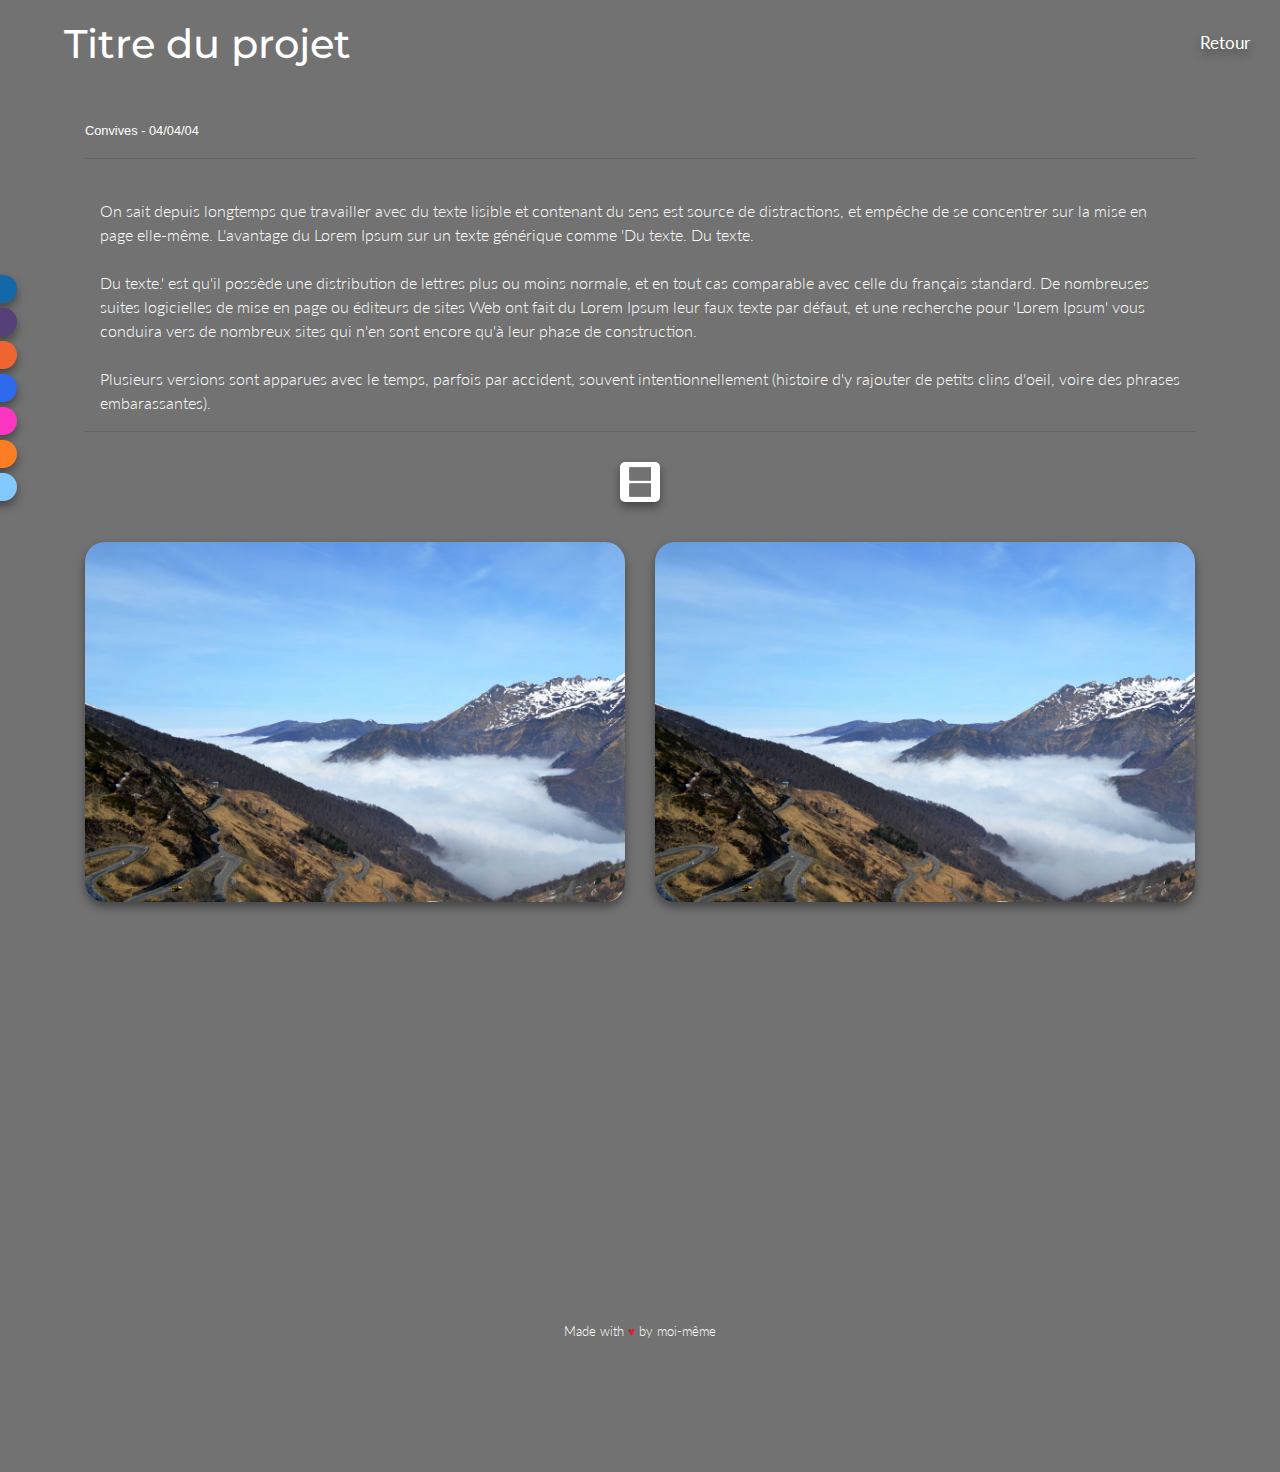
<file: projet.html>
<!DOCTYPE html>
<html>
  <head>
    <title>V6</title>
    <meta charset="utf-8">
    <meta name="description" content="Description de votre projet pour Google">
    <meta name="viewport" content="width=device-width, initial-scale=1, maximum-scale=1">
    <link href="css/bootstrap.min.css" rel="stylesheet">
    <link href="css/style.css" rel="stylesheet">
    <link href="img/favicon.png" rel="icon" type="image/png">
    <script src="js/bootstrap.min.js"></script>
    <script src="js/jquery-3.3.1.min.js"></script>
    <script src="js/scrollreveal.min.js"></script>
  </head>
  <body>
    <div id="top"></div>
    <header>
      <div class="accueil">
        <a href="index.html#projets">Retour</a>
      </div>
    </header>
    <h1 class="hehexd">Titre du projet</h1>
    <div class="tags-projets">
      <ul>
        <li class="jquery">jQuery</li>
        <li class="bootstrap">Bootstrap</li>
        <li class="html5">HTML5</li>
        <li class="css3">CSS3</li>
        <li class="Xd">Adode Xd</li>
        <li class="Ai">Illustrator</li>
        <li class="Ps">Photoshop</li>
      </ul>
    </div>
    <div class="container" style="margin-top:50px">
      <div class="hehexdleft">
        <small>Convives - 04/04/04</small>
      </div>
      <hr>
      <div class="col-md-12 hehexd">
        <br>
        <p>On sait depuis longtemps que travailler avec du texte lisible et contenant du sens est source de distractions, et empêche de se concentrer sur la mise en page elle-même. L'avantage du Lorem Ipsum sur un texte générique comme 'Du texte. Du texte.
          <br>
          <br>
          Du texte.' est qu'il possède une distribution de lettres plus ou moins normale, et en tout cas comparable avec celle du français standard. De nombreuses suites logicielles de mise en page ou éditeurs de sites Web ont fait du Lorem Ipsum leur faux texte par défaut, et une recherche pour 'Lorem Ipsum' vous conduira vers de nombreux sites qui n'en sont encore qu'à leur phase de construction.
          <br>
          <br>
          Plusieurs versions sont apparues avec le temps, parfois par accident, souvent intentionnellement (histoire d'y rajouter de petits clins d'oeil, voire des phrases embarassantes).</p>
      </div>
      <hr>
      <div class="buttdisp hehexdwow">
        <button class="dispgrid btntisma display-none">
          <svg viewBox="0 0 88 85">
            <rect x="0.5" y="0.5" width="40.65" height="24.25" rx="4" ry="4"/>
            <rect x="46.85" y="0.5" width="40.65" height="24.25" rx="4" ry="4"/>
            <rect x="0.5" y="30.25" width="40.65" height="24.25" rx="4" ry="4"/>
            <rect x="46.85" y="30.25" width="40.65" height="24.25" rx="4" ry="4"/>
            <rect x="0.5" y="60.25" width="40.65" height="24.25" rx="4" ry="4"/>
            <rect x="46.85" y="60.25" width="40.65" height="24.25" rx="4" ry="4"/>
          </svg>
        </button>
        <button class=" dispcol btntisma">
          <svg viewBox="0 0 64.99 86">
            <rect x="0.5" y="0.5" width="63.99" height="38.18" rx="4" ry="4"/>
            <rect x="0.5" y="47.32" width="63.99" height="38.18" rx="4" ry="4"/>
          </svg>
        </button>
      </div>
      <div class="row">
        <div class="col-md-6 image-projet hehexdwow">
          <img src="img/b1.jpg"  class="img-fluid" alt="">
        </div>
        <div class="col-md-6 image-projet hehexdwow">
          <img src="img/b1.jpg"  class="img-fluid" alt="">
        </div>
        <div class="col-md-6 image-projet hehexdwow">
          <img src="img/b1.jpg"  class="img-fluid" alt="">
        </div>
      </div>
    </div>
    <footer class="text-center">
      <p style="font-size:.8em">Made with <span style="color:#cc2735">&hearts;</span> by <a href="#propos">moi-même</a></p>
    </footer>
    <script src="js/plugins.js"></script>
    <script src="js/main.js"></script>
  </body>
</html>
</file>
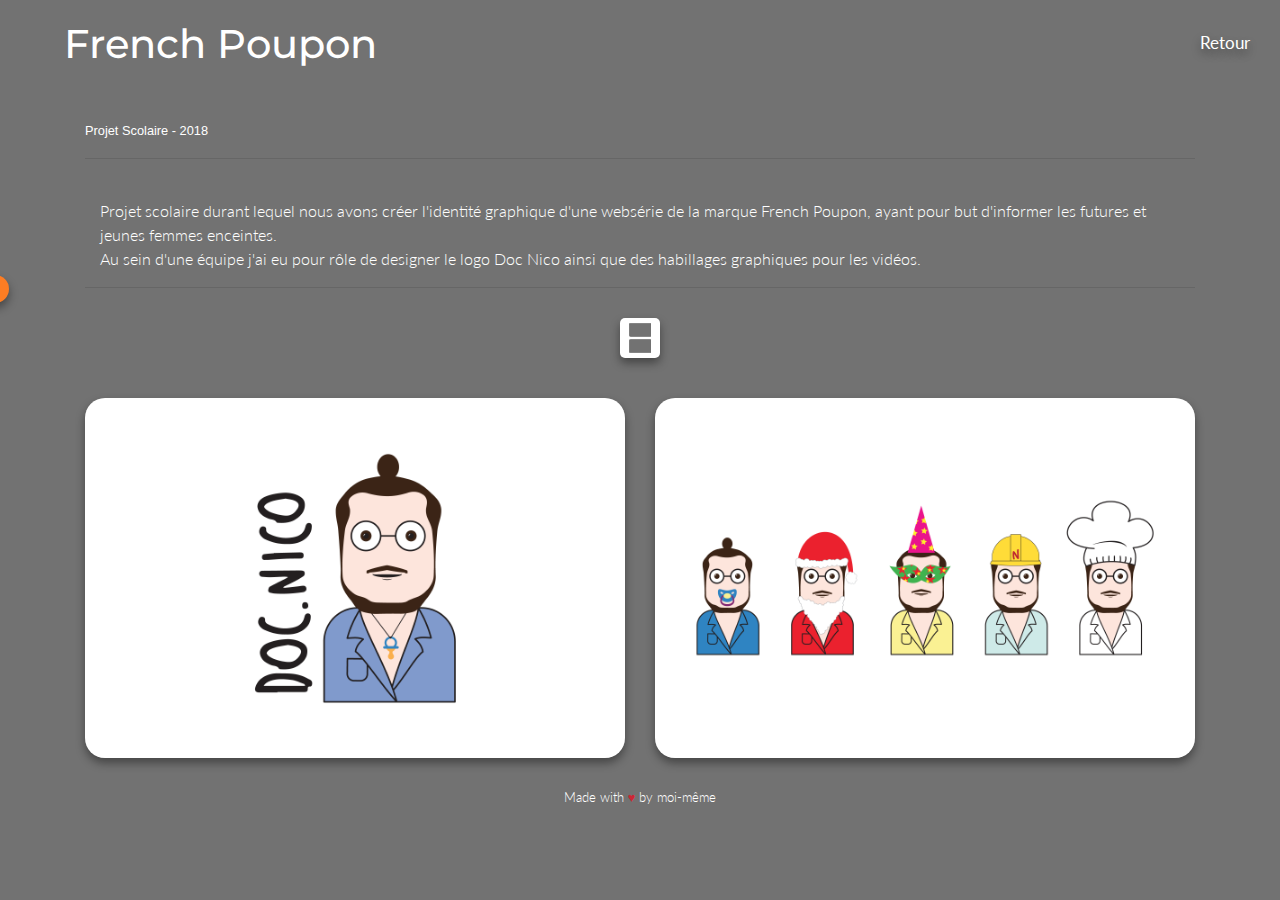
<file: projet_frenchpoupon.html>
<!DOCTYPE html>
<html>
  <head>
    <title>Mathis Jardel - French Poupon</title>
    <meta charset="utf-8">
    <meta name="description" content="">
    <meta name="viewport" content="width=device-width, initial-scale=1, maximum-scale=1">
    <link href="css/bootstrap.min.css" rel="stylesheet">
    <link href="css/style.css" rel="stylesheet">
    <link href="img/favicon.png" rel="icon" type="image/png">
    <script src="js/bootstrap.min.js"></script>
    <script src="js/jquery-3.3.1.min.js"></script>
    <script src="js/scrollreveal.min.js"></script>
  </head>
  <body>
    <div id="top"></div>
    <header>
      <div class="accueil">
        <a href="index.html">Retour</a>
      </div>
    </header>
    <h1 class="hehexd">French Poupon</h1>
    <div class="tags-projets">
      <ul>
        <li class="Ai">Illustrator</li>
      </ul>
    </div>
    <div class="container" style="margin-top:50px">
      <div class="hehexdleft">
        <small>Projet Scolaire - 2018</small>
      </div>
      <hr>
      <div class="col-md-12 hehexd">
        <br>
        <p>
          Projet scolaire durant lequel nous avons créer l'identité graphique d'une websérie de la marque French Poupon, ayant pour but d'informer les futures et jeunes femmes enceintes.
          <br>
          Au sein d'une équipe j'ai eu pour rôle de designer le logo Doc Nico ainsi que des habillages graphiques pour les vidéos.
          <br>

        </p>
      </div>
      <hr>
      <div class="buttdisp hehexdwow">
        <button class="dispgrid btntisma display-none">
          <svg viewBox="0 0 88 85">
            <rect x="0.5" y="0.5" width="40.65" height="24.25" rx="4" ry="4"/>
            <rect x="46.85" y="0.5" width="40.65" height="24.25" rx="4" ry="4"/>
            <rect x="0.5" y="30.25" width="40.65" height="24.25" rx="4" ry="4"/>
            <rect x="46.85" y="30.25" width="40.65" height="24.25" rx="4" ry="4"/>
            <rect x="0.5" y="60.25" width="40.65" height="24.25" rx="4" ry="4"/>
            <rect x="46.85" y="60.25" width="40.65" height="24.25" rx="4" ry="4"/>
          </svg>
        </button>
        <button class=" dispcol btntisma">
          <svg viewBox="0 0 64.99 86">
            <rect x="0.5" y="0.5" width="63.99" height="38.18" rx="4" ry="4"/>
            <rect x="0.5" y="47.32" width="63.99" height="38.18" rx="4" ry="4"/>
          </svg>
        </button>
      </div>
      <div class="row">
        <div class="col-md-6 image-projet hehexdwow">
          <img src="img/imagefull_frenchpoupon_1.png"  class="img-fluid" alt="">
        </div>
        <div class="col-md-6 image-projet hehexdwow">
          <img src="img/imagefull_frenchpoupon_2.png"  class="img-fluid" alt="">
        </div>
      </div>
    </div>
    <footer class="text-center">
      <p style="font-size:.8em">Made with <span style="color:#cc2735">&hearts;</span> by <a href="#propos">moi-même</a></p>
    </footer>
    <script src="js/plugins.js"></script>
    <script src="js/main.js"></script>
  </body>
</html>
</file>
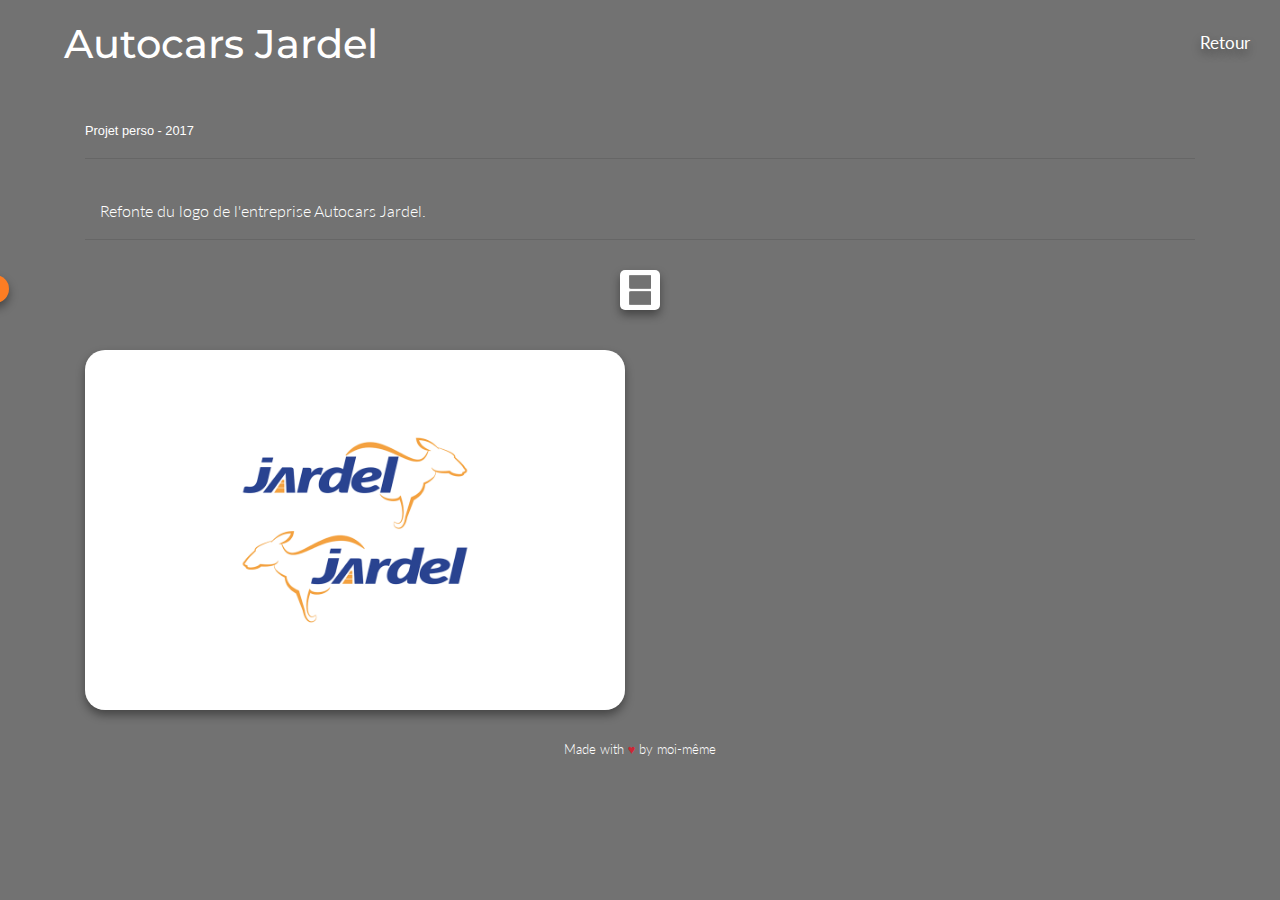
<file: projet_jardel.html>
<!DOCTYPE html>
<html>
  <head>
    <title>Mathis Jardel - Autocars Jardel</title>
    <meta charset="utf-8">
    <meta name="description" content="">
    <meta name="viewport" content="width=device-width, initial-scale=1, maximum-scale=1">
    <link href="css/bootstrap.min.css" rel="stylesheet">
    <link href="css/style.css" rel="stylesheet">
    <link href="img/favicon.png" rel="icon" type="image/png">
    <script src="js/bootstrap.min.js"></script>
    <script src="js/jquery-3.3.1.min.js"></script>
    <script src="js/scrollreveal.min.js"></script>
  </head>
  <body>
    <div id="top"></div>
    <header>
      <div class="accueil">
        <a href="index.html">Retour</a>
      </div>
    </header>
    <h1 class="hehexd">Autocars Jardel</h1>
    <div class="tags-projets">
      <ul>
        <li class="Ai">Illustrator</li>
      </ul>
    </div>
    <div class="container" style="margin-top:50px">
      <div class="hehexdleft">
        <small>Projet perso - 2017</small>
      </div>
      <hr>
      <div class="col-md-12 hehexd">
        <br>
        <p>
          Refonte du logo de l'entreprise Autocars Jardel.
        </p>
      </div>
      <hr>
      <div class="buttdisp hehexdwow">
        <button class="dispgrid btntisma display-none">
          <svg viewBox="0 0 88 85">
            <rect x="0.5" y="0.5" width="40.65" height="24.25" rx="4" ry="4"/>
            <rect x="46.85" y="0.5" width="40.65" height="24.25" rx="4" ry="4"/>
            <rect x="0.5" y="30.25" width="40.65" height="24.25" rx="4" ry="4"/>
            <rect x="46.85" y="30.25" width="40.65" height="24.25" rx="4" ry="4"/>
            <rect x="0.5" y="60.25" width="40.65" height="24.25" rx="4" ry="4"/>
            <rect x="46.85" y="60.25" width="40.65" height="24.25" rx="4" ry="4"/>
          </svg>
        </button>
        <button class=" dispcol btntisma">
          <svg viewBox="0 0 64.99 86">
            <rect x="0.5" y="0.5" width="63.99" height="38.18" rx="4" ry="4"/>
            <rect x="0.5" y="47.32" width="63.99" height="38.18" rx="4" ry="4"/>
          </svg>
        </button>
      </div>
      <div class="row">
        <div class="col-md-6 image-projet hehexdwow">
          <img src="img/imagefull_jardel.jpg"  class="img-fluid" alt="">
        </div>
      </div>
    </div>
    <footer class="text-center">
      <p style="font-size:.8em">Made with <span style="color:#cc2735">&hearts;</span> by <a href="#propos">moi-même</a></p>
    </footer>
    <script src="js/plugins.js"></script>
    <script src="js/main.js"></script>
  </body>
</html>
</file>
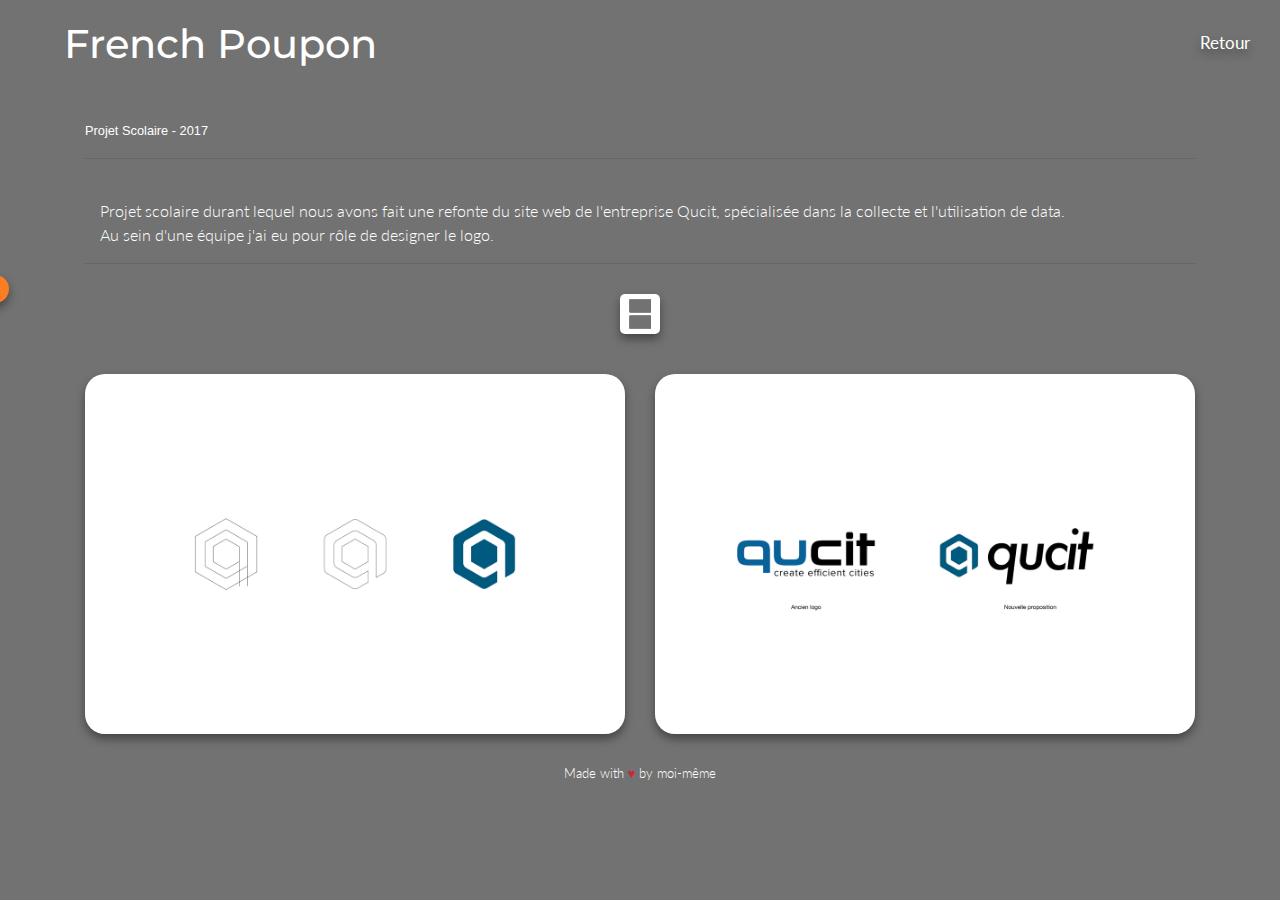
<file: projet_qucit.html>
<!DOCTYPE html>
<html>
  <head>
    <title>Mathis Jardel - French Poupon</title>
    <meta charset="utf-8">
    <meta name="description" content="">
    <meta name="viewport" content="width=device-width, initial-scale=1, maximum-scale=1">
    <link href="css/bootstrap.min.css" rel="stylesheet">
    <link href="css/style.css" rel="stylesheet">
    <link href="img/favicon.png" rel="icon" type="image/png">
    <script src="js/bootstrap.min.js"></script>
    <script src="js/jquery-3.3.1.min.js"></script>
    <script src="js/scrollreveal.min.js"></script>
  </head>
  <body>
    <div id="top"></div>
    <header>
      <div class="accueil">
        <a href="index.html">Retour</a>
      </div>
    </header>
    <h1 class="hehexd">French Poupon</h1>
    <div class="tags-projets">
      <ul>
        <li class="Ai">Illustrator</li>
      </ul>
    </div>
    <div class="container" style="margin-top:50px">
      <div class="hehexdleft">
        <small>Projet Scolaire - 2017</small>
      </div>
      <hr>
      <div class="col-md-12 hehexd">
        <br>
        <p>
          Projet scolaire durant lequel nous avons fait une refonte du site web de l'entreprise Qucit, spécialisée dans la collecte et l'utilisation de data.
          <br>
          Au sein d'une équipe j'ai eu pour rôle de designer le logo.
          <br>

        </p>
      </div>
      <hr>
      <div class="buttdisp hehexdwow">
        <button class="dispgrid btntisma display-none">
          <svg viewBox="0 0 88 85">
            <rect x="0.5" y="0.5" width="40.65" height="24.25" rx="4" ry="4"/>
            <rect x="46.85" y="0.5" width="40.65" height="24.25" rx="4" ry="4"/>
            <rect x="0.5" y="30.25" width="40.65" height="24.25" rx="4" ry="4"/>
            <rect x="46.85" y="30.25" width="40.65" height="24.25" rx="4" ry="4"/>
            <rect x="0.5" y="60.25" width="40.65" height="24.25" rx="4" ry="4"/>
            <rect x="46.85" y="60.25" width="40.65" height="24.25" rx="4" ry="4"/>
          </svg>
        </button>
        <button class=" dispcol btntisma">
          <svg viewBox="0 0 64.99 86">
            <rect x="0.5" y="0.5" width="63.99" height="38.18" rx="4" ry="4"/>
            <rect x="0.5" y="47.32" width="63.99" height="38.18" rx="4" ry="4"/>
          </svg>
        </button>
      </div>
      <div class="row">
        <div class="col-md-6 image-projet hehexdwow">
          <img src="img/imagefull_qucit_1.png"  class="img-fluid" alt="">
        </div>
        <div class="col-md-6 image-projet hehexdwow">
          <img src="img/imagefull_qucit_2.png"  class="img-fluid" alt="">
        </div>
      </div>
    </div>
    <footer class="text-center">
      <p style="font-size:.8em">Made with <span style="color:#cc2735">&hearts;</span> by <a href="#propos">moi-même</a></p>
    </footer>
    <script src="js/plugins.js"></script>
    <script src="js/main.js"></script>
  </body>
</html>
</file>
<file: css/style.css>
/* fonts */
@import url('https://fonts.googleapis.com/css?family=Montserrat');
@import url('https://fonts.googleapis.com/css?family=Lato:300,400');
/* reset */
*,*:before,*:after{margin: 0;padding: 0;box-sizing: border-box}
img{display: block}
ul{list-style-type: none}
a{text-decoration: none;color: white}
a:hover{text-decoration: none;color: white}
/* general */
.no-js{visibility:hidden; opacity:0}
.js{visibility:visible; opacity:1}
html{background-color: #727272;overflow-x: hidden;}
body{background-color: #727272; color: white}
h1,h2,h3{font-family: 'Montserrat';}
h1{padding-left: 5vw;padding-top: 20px;}
p,a,li,ul{font-family: 'Lato'}
p{font-weight: 300;}
/* header */
/* header{
  position: fixed;
  width: 100%;
} */
.trans0{
  transform: scaleY(0);
  transform-origin: bottom;
}
.logo{
  margin:30px;
  position: fixed;
  z-index: 9999;
  cursor: pointer;
  font-family: 'Montserrat';
  font-size: 17px;
  text-shadow: 0px 5px 10px rgba(0,0,0,.2);
  transition: all .2s cubic-bezier(.26,1.05,.83,.67);
}
.logo:hover{
  transform: translateY(-2px);
  text-shadow: 0px 5px 10px rgba(0,0,0,.8);
  transition: all .2s cubic-bezier(.26,1.05,.83,.67);
}
.burger-container{
  position: fixed;
  z-index: 9999;
  display: block;
  right: 20px;
  top: 20px;
  height: 50px;
  width: 50px;
  background-color: white;
  border-radius: 60px;
  cursor: pointer;
  box-shadow: 0px 5px 10px 0px rgba(0,0,0,.4);
  transition: all .2s cubic-bezier(.26,1.05,.83,.67);
}
.burger-container:hover{
  box-shadow: 0px 5px 10px 0px rgba(0,0,0,.8);
  transition: all .2s cubic-bezier(.26,1.05,.83,.67);
}
.burger-container span::after{
  content: "";
  position: relative;
  display: block;
  background-color: #727272;
  height: 4px;
  border-radius: 5px;
  width: 20px;
  margin: 5px auto;
  top: calc(25px - 11px);
  transition: all .2s ease-in;
}
.burger-container-close span:first-child::after{
  transform: rotate(45deg) translate(3px,3px);
  transform-origin: center;
  transition: all .2s ease-in;
}
.burger-container-close span:last-child::after{
  transform: rotate(-45deg) translate(3px,-3px);
  transform-origin: center;
  transition: all .2s ease-in;
}
.menu{
  position: fixed;
  z-index: 999;
  right: 100px;
  top: 32px;
  font-size: 17px;
  text-transform: uppercase;
  transition: all .2s cubic-bezier(.26,1.05,.83,.67);
}
.menu li{
  position: relative;
  display: inline-block;
  margin-left: 20px;
  cursor: pointer;
  padding: 0 5px;
  font-weight: 400;
  z-index: 999;
  overflow: hidden;
}
.menu li a{
  position: relative;
  z-index: 1;
  color: white;
  text-decoration: none;
  font-weight: 400;

}
.menu li::after{
  content: "";
  z-index: 0;
  height: 10%;
  width: 100%;
  left: 0;
  top: 45%;
  position: absolute;
  background-color: white;
  transition: all .2s cubic-bezier(.26,1.05,.83,.67);
  transform: translateX(-101%);
}
.menu li::before{
  content: "";
  z-index: 0;
  height: 100%;
  width: 100%;
  left: 0;
  top: 0;
  position: absolute;
  background-color: white;
  transition: all .2s cubic-bezier(.26,1.05,.83,.67);
  transform: translateX(-101%);
}
.menu li:hover::after{
  transform: translateX(0);
}
.menu li:hover::before{
  transform: translateX(100%);
}
.reseaux{
  z-index: 999;
  position: fixed;
  right: 20px;
  top: 110px;
  transition: all .2s cubic-bezier(.26,1.05,.83,.67);
}
.reseaux svg{
  cursor: pointer;
  height: 50px;
  width: 50px;
  margin-bottom: 20px;
  display: block;
  border-radius: 60px;
  box-shadow: 0px 5px 10px 0px rgba(0,0,0,.4);
  background-color: #727272;
  transition: all .2s cubic-bezier(.26,1.05,.83,.67);
}
.reseaux svg:hover{
  box-shadow: 0px 5px 10px 0px rgba(0,0,0,.8);
  transition: all .2s cubic-bezier(.26,1.05,.83,.67);
}
.menu-app{
  transform: translateY(-70px);
  opacity: 0;
  transition: all .2s cubic-bezier(.26,1.05,.83,.67);
}
.reseaux-app{
  transform: translateX(80px);
  opacity: 0;
  transition: all .2s cubic-bezier(.26,1.05,.83,.67);
}
/* landing page */
.landing{
  height: 100vh;
  display: block;
  position: relative;
  background-image: url(../img/b1.jpg);
  background-position:center;
  background-attachment: fixed;
  background-size: cover;
  background-repeat: no-repeat;
  margin-bottom: 20px;
}
.landing::after{
  content: "";
  position: absolute;
  display: block;
  z-index: 99;
  top: 0;
  left: 0;
  width: 100%;
  height: 100%;
  background-image: url(../img/b2.png);
  background-position:center;
  background-attachment:fixed;
  background-size: cover;
  background-repeat: no-repeat;
}
.name{
  position: absolute;
  top: 40%;
  right: 0%;
  padding: 0 10vw;
  width: 100%;
  display: block;
  margin: 0 auto;
  z-index: 9;
}

/* projets */
.selecteur-projets{
  text-align: center;
  font-size: .7em;
  margin-top: 50px;
  cursor: pointer;
  overflow: hidden;
}
.selecteur-projets a{
  text-align: center;
  position: relative;
  display: inline-block;
  overflow: hidden;
  opacity: .5;
}
.selecteur-projets a::before{
  content: "";
  z-index: 0;
  height: 100%;
  width: 100%;
  left: 0;
  top: 0;
  position: absolute;
  background-color: white;
  transition: all .2s cubic-bezier(.26,1.05,.83,.67);
  transform: translateX(-101%);
}
.selecteur-projets a::after{
  content: "";
  z-index: 0;
  height: 10%;
  width: 100%;
  left: 0;
  top: 45%;
  position: absolute;
  background-color: white;
  transition: all .2s cubic-bezier(.26,1.05,.83,.67);
  transform: translateX(-101%);
}
.selecteur-projets a:hover::before{
  transform: translateX(101%);
}
.selecteur-projets a:hover::after{
  transform: translateX(0);
}
.selecteur-projets a{
  position: relative;
  text-align: center;
}
.projet-select-actif{
  transition: all .2s cubic-bezier(.26,1.05,.83,.67);
  letter-spacing: 2px;
  opacity: 1!important;
}
.selecteur-projets a{
  color: white;
  text-transform: uppercase;
  margin: 0 10px;
}
.projet{
  padding: 10px;
  height: 300px;
  display: block;
}
#portfolio{
  background-image: url(../img/thumbnail_pf.jpg);
}
#convives{
  background-image: url(../img/thumbnail_convives.png);
}
#secretairebdx{
  background-image: url(../img/thumbnail_secretairebdx.png);
}
#frenchpoupon{
  background-image: url(../img/thumbnail_frenchpoupon.png);
}
#iceberg{
  background-image: url(../img/thumbnail_iceberg.png);
}
#mgenet{
  background-image: url(../img/thumbnail_mgenet.png);
}
#qucit{
  background-image: url(../img/thumbnail_qucit.png);
}
#jardel{
  background-image: url(../img/thumbnail_jardel.png);
}

.projet-content{
  height: 100%;
  position: relative;
  display: block;
  background-image: url(../img/b1.jpg);
  background-position: center;
  background-size: cover;
  background-repeat: no-repeat;
  border-radius: 20px;
  box-shadow: -5px 5px 10px 0px rgba(0,0,0,.4);
  transition: all .2s cubic-bezier(.26,1.05,.83,.67);
}
.projet-content::after{
  content: "";
  width: 100%;
  height: 100%;
  position: absolute;
  top: 0;
  border-radius: 20px;
  box-shadow: inset -5px 5px 20px 0px rgba(255,255,255,.6);
}
#video{
  text-align: right;
  z-index: 999;
  position: fixed;
  bottom: 0;
  right: 0;
  border-top-left-radius: 20px;
  width: 394px;
  height: 222px;
  transition: all .2s cubic-bezier(.26,1.05,.83,.67);
}
#buttonvideo{
  cursor: pointer;
}
.projet-content:hover{
  box-shadow: -5px 5px 10px 0px rgba(0,0,0,.8);
  transition: all .2s cubic-bezier(.26,1.05,.83,.67);
}
.projet-content:hover::after{
  transition: all .2s cubic-bezier(.26,1.05,.83,.67);
  box-shadow: inset -@5px 5px 20px 0px rgba(255,255,255,.4);
}
.btntisma{
  text-align: center;
  padding:10px;
  color: #727272!important;
  text-transform: uppercase;
  background-color: white;
  font-size: .8em;
  border-radius: 10px;
  border: none;
  margin: 50px auto;
  cursor: pointer;
  width: 140px;
  display: block;
  box-shadow: 0px 5px 10px 0px rgba(0,0,0,.4);
  transition: all .2s cubic-bezier(.26,1.05,.83,.67);
}
.btntisma:hover{
  box-shadow: 0px 5px 10px 0px rgba(0,0,0,.8);
  transition: all .2s cubic-bezier(.26,1.05,.83,.67);
}
.tags ul{
  position: absolute;
  left: 0;
  top: 25%;
}
.tags li{
  background-color: #727272;
  padding:0px 10px;
  border-top-right-radius: 10px;
  border-bottom-right-radius: 10px;
  margin-bottom: 5px;
  color: white;
  box-shadow: 0px 0px 5px 0px rgba(0,0,0,.5);
  font-size: .8em;
}
.projet-vue{
  background-color: white;
  color: #727272;
  width: 40px;
  text-align: center;
  height: 40px;
  border-radius: 30px;
  box-shadow: 0px 0px 5px 0px rgba(0,0,0,.5);
  position: absolute;
  z-index: 10;
  padding-top: 10px;
  bottom: 20px;
  right: 20px;
}
.projet-vue svg{
  width: 20px;
  fill: #000;
}
.projet-content h2{
  margin: 0;
  text-align: center;
  font-size: 1em;
  padding-top: 10px;
}
.projet-details{
  opacity: 0;
  transition: all .2s ease-out;
}
.projet-content:hover .projet-details{
  opacity: 1;
  transition: all .2s ease-in;
}
.btncv{
  width: 50px;
  height: 50px;
  padding-top: 9px;
  border-radius: 50px;
  font-size: 1.3em;
}
.contact a{
  color: white;
  font-size: 2.5em;
  position: relative;
  overflow: hidden;
  display: inline-block;
  padding:0 10px;
}
.contact a::after{
  content: "";
  display: block;
  position: absolute;
  background-color: white;
  left: 0;
  top: 0;
  height: 100%;
  width: 100%;
  transform: translateX(-101%);
  transition: all .2s ease-in-out;
}
.contact a:hover::after{
  transform: translateX(101%);
  transition: all .2s ease-in-out;
}
.contact a::before{
  content: "";
  display: block;
  position: absolute;
  background-color: rgba(255,255,255,.5);
  left: 0;
  top: 50%;
  height: 10%;
  width: 100%;
  transform: translateX(-101%);
  transition: all .2s ease-in;
}
.contact a:hover::before{
  transform: translateX(0);
  transition: all .2s ease-in;
}
.contact a:hover{
  text-decoration: none;
}
.map{
  margin: 50px auto;
}
#map{
  width: 100%;
  display: block;
  position: relative;
  height: 400px;
  border-radius: 20px;
  box-shadow: -5px 5px 10px 0px rgba(0,0,0,.4);
}
#map:hover{
  box-shadow: -5px 5px 20px 0px rgba(0,0,0,.6);
}
.tags-projets ul{
  position: fixed;
  left: -90px;
  top: 30%;
  display: block;
  z-index: 999;
  transition: all .2s ease-in-out;
}
.tags-projets ul:hover{
  animation-play-state: paused;
  left: 0;
  transition: all .2s ease-in-out;
}
.tags-projets li{
  margin: 5px auto;
  padding: 2px 20px 2px 10px;
  border-top-right-radius: 40px;
  border-bottom-right-radius: 40px;
  box-shadow: 0px 5px 10px 0px rgba(0,0,0,.4);
  transition: all .2s ease-in-out;
  cursor: default;
}
.tags-projets li{
  animation-name: tags;
  animation-duration: 6s;
  animation-fill-mode: forwards;
  animation-iteration-count: infinite;
}
@keyframes tags{
  10%{padding-right: 20px}
  15%{padding-right: 40px}
  20%{padding-right: 20px}
}
.tags-projets li:hover{
  transform: scale(1.1);
  transform-origin: left;
  padding: 2px 10px 2px 20px;
  transition: all .2s ease-in-out;
}
.tags-projets ul:hover li{
  animation-play-state: paused;
}
.accueil{
  margin:30px;
  position: absolute;
  top: 0;
  right: 0;
  z-index: 9999;
  cursor: pointer;
  font-family: 'Montserrat';
  font-size: 17px;
  text-shadow: 0px 5px 10px rgba(0,0,0,.4);
  transition: all .2s cubic-bezier(.26,1.05,.83,.67);
}
.accueil{
  margin:30px;
  position: absolute;
  top: 0;
  right: 0;
  z-index: 9999;
  cursor: pointer;
  font-family: 'Montserrat';
  font-size: 17px;
  text-shadow: 0px 5px 10px rgba(0,0,0,.4);
  transition: all .2s cubic-bezier(.26,1.05,.83,.67);
}
.accueil:hover{
  transform: translateY(-2px);
  text-shadow: 0px 5px 10px rgba(0,0,0,.8);
  transition: all .2s cubic-bezier(.26,1.05,.83,.67);
}
.image-projet{
  margin-bottom: 30px;
}
.image-projet img{
  border-radius: 20px;
  box-shadow: 0px 5px 10px 0px rgba(0,0,0,.4);
}
.dispcol svg, .dispgrid svg{
  fill:#727272;
  stroke:#727272;
  stroke-linejoin:round;
  height: 100%;
  stroke-width:2px;
}
.dispcol, .dispgrid{
  position: relative;
  margin: 30px auto 40px;
  display: block;
  height:40px;
  width:40px;
  padding: 5px;
  border-radius: 5px;
}
.dispcol:focus, .dispgrid:focus{
  outline: none;
}


.paddinglat0{padding-left: 0; padding-right: 0}
.defaut{background-color: #555}
.defaut_light{background-color: white; color: #727272}
.Ai{background-color: #FD7D23}
.Ps{background-color: #82C9FD}
.Xd{background-color: #FC36C1}
.html5{background-color: #EF6531}
.css3{background-color: #2E6AED}
.jquery{background-color: #1368A8}
.bootstrap{background-color: #56407A}

/* classes gen */
.overflow{overflow: hidden;}
.display-none{display: none;}
.code, .webdesign, .graphisme{transition: all .2s ease-in;}
.opacity20:hover .projet-details{opacity: 0;}
.opacity20{opacity: .2;  transition: all .2s ease-in;}
@media screen and (min-width: 600px) {
  .mobile{
    display: none;
  }
}
@media screen and (max-width: 940px) {
  #tela,#maila{
    font-size: 1.5em!important
  }
}
@media screen and (max-width: 768px) {
  .buttdisp{
    display: none;
  }
  .projet-details{
    opacity: 1;
  }
}
@media screen and (max-width: 600px) {

  .menu ul{
    display: block;
    text-align: center;
    margin-bottom: 20px;
  }
  .menu li{
    display:block;
    text-align: left;
    margin-bottom: 20px;
    margin-left: 20px;
    cursor: pointer;
    font-size: 10vw;
  }
  .menu li::after, .menu li::before{
    display:none;
  }
  .menu {
    position: fixed;
    z-index: 100;
    background-color: rgba(0,0,0,.8);
    height: 100vh;
    width: 100vw;
    left:0;
    top: 0;
    padding-top: 40%;
  }
  .menu-app{
    transform: translateY(-100vh) translateX(0vw);
    opacity: 0;
    transition: all .2s cubic-bezier(.26,1.05,.83,.67);
  }
  .selecteur-projets{
    z-index: 99;
  }


}
@media screen and (max-width: 470px) {
  .contact a{
    color: white;
    font-size: 1.5em;
  }
  .logo{
    margin: 20px 10px;
  }
  h1{padding-left: 0vw;}
  .reseaux li{
    display: inline-block;
    margin: 0 10px;
  }
  .menu li{
    text-align: center;
  }
  .reseaux{
    transform: translateX(0);
    right: calc(50% - 108px);
    bottom: 30px;
    top: inherit;
  }
  .reseaux-app{
    transform: translateX(100vw);
  }
}
</file>
